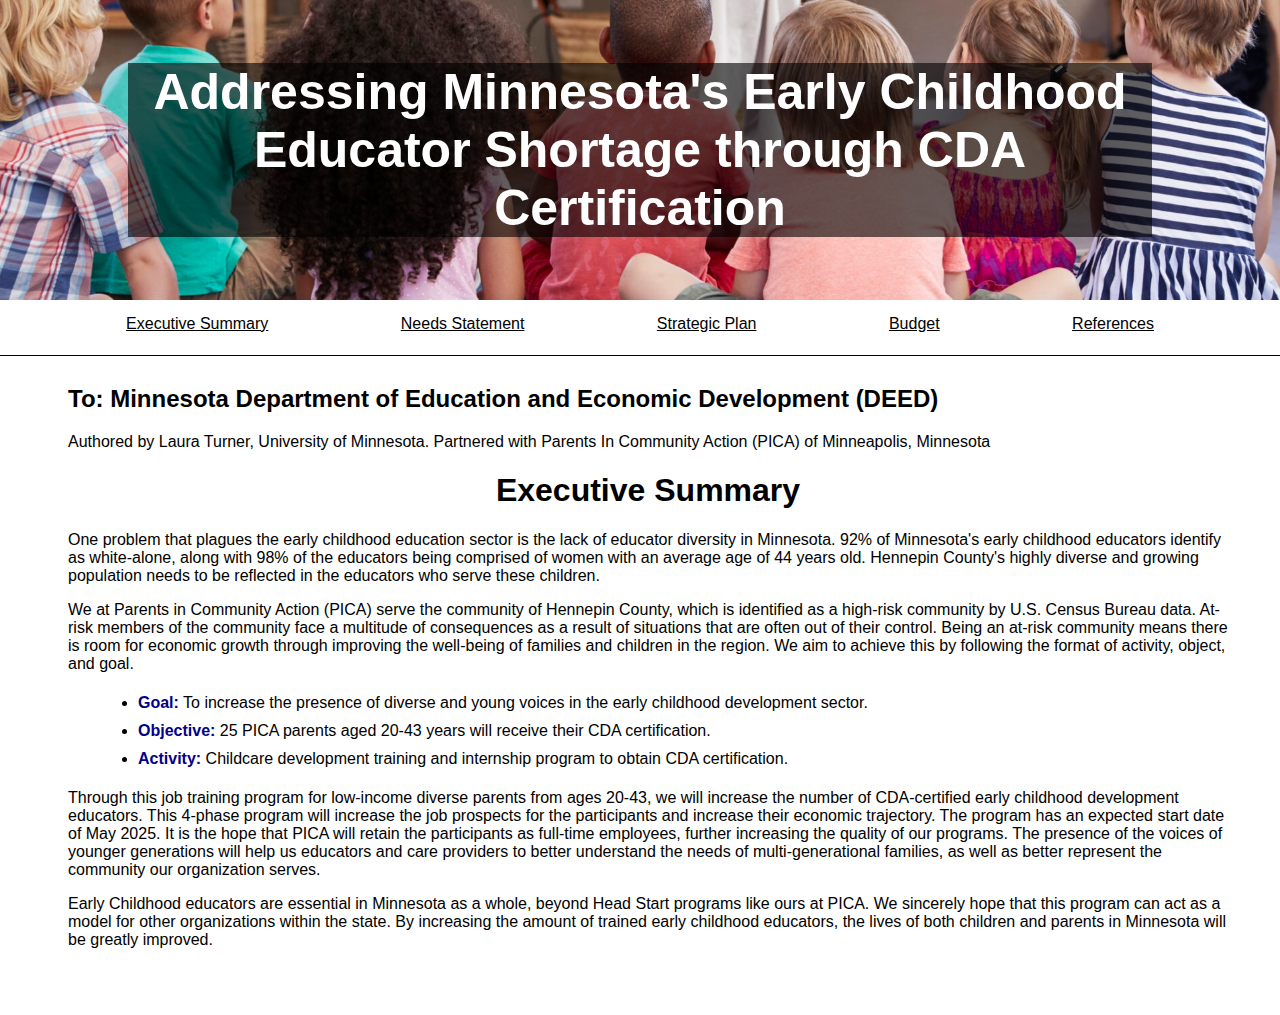
<file: index.html>
<!DOCTYPE html>
<html lang="en">
<head>
    <title>Executive Summary</title>
    <link rel="stylesheet" href="style.css">
</head>

<body>

<!--Hero Image-->
<div>
    <section class="hero">
        <h1 class="herotitle">Addressing Minnesota's Early Childhood Educator Shortage through CDA Certification</h1>
    </section>
</div>

<!--Nav Bar-->
<div>
    <section class="navigation">
        <nav>
            <a class="nav" href="index.html">Executive Summary</a>
            <a class="nav" href="needs_statement.html">Needs Statement</a>
            <a class="nav" href="strategic_plan.html">Strategic Plan</a>
            <a class="nav" href="budget.html">Budget</a>
            <a class="nav" href="references.html">References</a>
        </nav>	
    </section>
</div>

<!--Page contents-->

<div class="content">
<h2>To: Minnesota Department of Education and Economic Development (DEED)</h2>
<p>Authored by Laura Turner, University of Minnesota. Partnered with Parents In Community Action (PICA) of Minneapolis, Minnesota</p>

<h1>Executive Summary</h1>

    <p>One problem that plagues the early childhood education sector is the lack of educator diversity in Minnesota.
    92% of Minnesota's early childhood educators identify as white-alone,
    along with 98% of the educators being comprised of women with an average age of 44 years old.
    Hennepin County's highly diverse and growing population needs to be reflected in the educators who serve these children.</p>

    <p>We at Parents in Community Action (PICA) serve the community of Hennepin County,
    which is identified as a high-risk community by U.S. Census Bureau data.
    At-risk members of the community face a multitude of consequences as a result of situations that are often out of their control.
    Being an at-risk community means there is room for economic growth through improving the well-being of families and children in the region.
    We aim to achieve this by following the format of activity, object, and goal.</p>

    <ul>
        <li><strong>Goal:</strong> To increase the presence of diverse and young voices in the early childhood development sector.</li>
        <li><strong>Objective:</strong> 25 PICA parents aged 20-43 years will receive their CDA certification.</li>
        <li><strong>Activity:</strong> Childcare development training and internship program to obtain CDA certification.</li>
    </ul>

    <p>Through this job training program for low-income diverse parents from ages 20-43,
    we will increase the number of CDA-certified early childhood development educators.
    This 4-phase program will increase the job prospects for the participants and increase their economic trajectory.
    The program has an expected start date of May 2025.
    It is the hope that PICA will retain the participants as full-time employees,
    further increasing the quality of our programs.
    The presence of the voices of younger generations will help us educators and care providers to better understand the needs of multi-generational families,
    as well as better represent the community our organization serves.</p>

    <p>Early Childhood educators are essential in Minnesota as a whole,
    beyond Head Start programs like ours at PICA.
    We sincerely hope that this program can act as a model for other organizations within the state.
    By increasing the amount of trained early childhood educators,
    the lives of both children and parents in Minnesota will be greatly improved.</p>

</div>

<div>
    <section class="footer"></section>
</div>

</body>

</html>
</file>
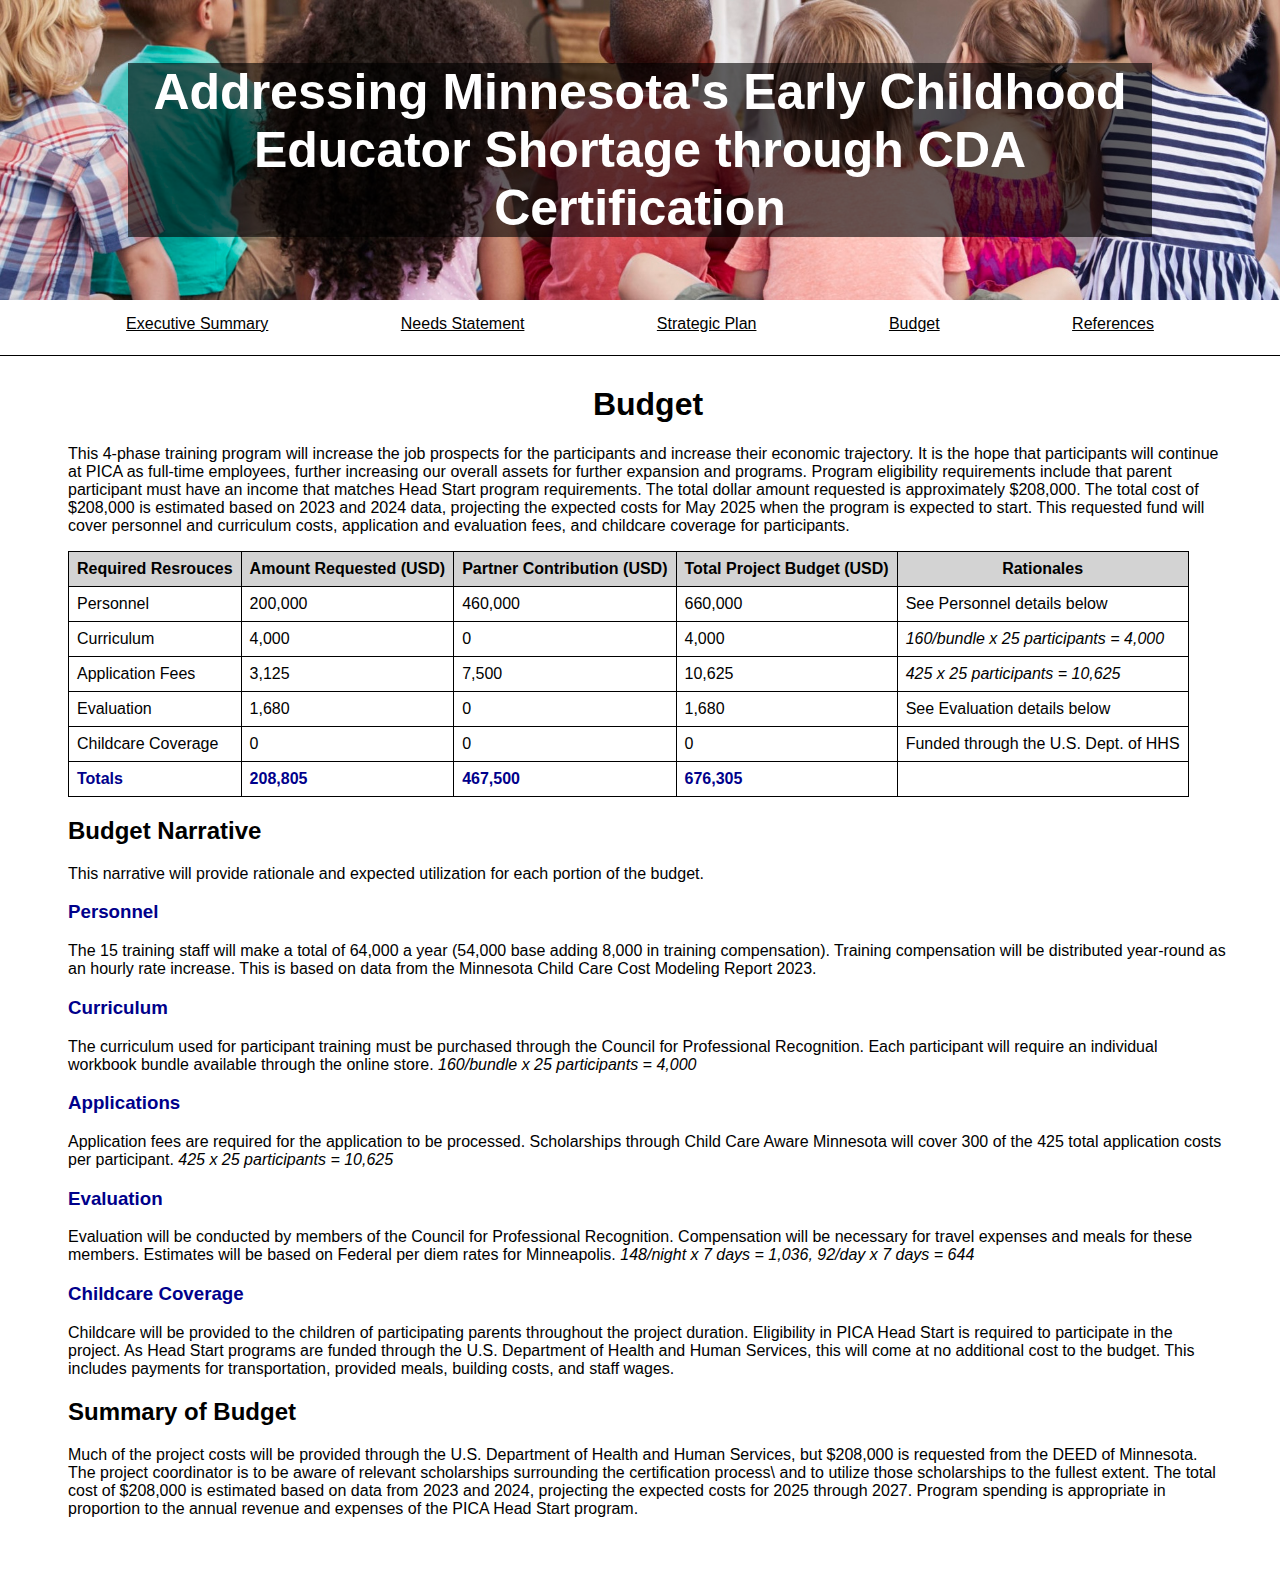
<file: budget.html>
<!DOCTYPE html>
<html lang="en">
<head>
    <title>Budget</title>
    <link rel="stylesheet" href="style.css">
</head>

<body>

<!--Hero Image-->
<div>
    <section class="hero">
        <h1 class="herotitle">Addressing Minnesota's Early Childhood Educator Shortage through CDA Certification</h1>
    </section>
</div>

<!--Nav Bar-->
<div>
    <section class="navigation">
        <nav>
            <a class="nav" href="index.html">Executive Summary</a>
            <a class="nav" href="needs_statement.html">Needs Statement</a>
            <a class="nav" href="strategic_plan.html">Strategic Plan</a>
            <a class="nav" href="budget.html">Budget</a>
            <a class="nav" href="references.html">References</a>
        </nav>	
    </section>
</div>

<!--Page contents-->

<div class="content">
<h1>Budget</h1>

    <p>This 4-phase training program will increase the job prospects for the participants and increase their economic trajectory.
        It is the hope that participants will continue at PICA as full-time employees,
        further increasing our overall assets for further expansion and programs.
        Program eligibility requirements include that parent participant must have an income that matches Head Start program requirements.
        The total dollar amount requested is approximately $208,000.
        The total cost of $208,000 is estimated based on 2023 and 2024 data,
        projecting the expected costs for May 2025 when the program is expected to start.
        This requested fund will cover personnel and curriculum costs, application and evaluation fees,
        and childcare coverage for participants. </p>

    <!--Required Resources Table-->
    <table>
        <thead>
            <tr>
                <th>Required Resrouces</th>
                <th>Amount Requested (USD)</th>
                <th>Partner Contribution (USD)</th>
                <th>Total Project Budget (USD)</th>
                <th>Rationales</th>
            </tr>
        </thead>
        <tbody>
            <tr>
                <td>Personnel</td>
                <td>200,000</td>
                <td>460,000</td>
                <td>660,000</td>
                <td>See Personnel details below</td>
            </tr>
            <tr>
                <td>Curriculum</td>
                <td>4,000</td>
                <td>0</td>
                <td>4,000</td>
                <td><calc>160/bundle x 25 participants = 4,000</calc></td>
            </tr>
            <tr>
                <td>Application Fees</td>
                <td>3,125</td>
                <td>7,500</td>
                <td>10,625</td>
                <td><calc>425 x 25 participants = 10,625</calc></td>
            </tr>
            <tr>
                <td>Evaluation</td>
                <td>1,680</td>
                <td>0</td>
                <td>1,680</td>
                <td>See Evaluation details below</td>
            </tr>
            <tr>
                <td>Childcare Coverage</td>
                <td>0</td>
                <td>0</td>
                <td>0</td>
                <td>Funded through the U.S. Dept. of HHS</td>
            </tr>
             <tr>
                <td><strong>Totals</strong></td>
                <td><strong>208,805</strong></td>
                <td><strong>467,500</strong></td>
                <td><strong>676,305</strong></td>
                <td> </td>
            </tr>

        </tbody>
    </table>

<h2>Budget Narrative</h2>

    <p>This narrative will provide rationale and expected utilization for each portion of the budget.</p>

<h3>Personnel</h3>

    <p>The 15 training staff will make a total of 64,000 a year (54,000 base adding 8,000 in training compensation).
        Training compensation will be distributed year-round as an hourly rate increase.
        This is based on data from the Minnesota Child Care Cost Modeling Report 2023.</p>

<h3>Curriculum</h3>

    <p>The curriculum used for participant training must be purchased through the Council for Professional Recognition.
        Each participant will require an individual workbook bundle available through the online store.
        <calc>160/bundle x 25 participants = 4,000</calc></p>

<h3>Applications</h3>

    <p>Application fees are required for the application to be processed.
        Scholarships through Child Care Aware Minnesota will cover 300 of the 425 total application costs per participant.
	    <calc>425 x 25 participants = 10,625</calc></p>

<h3>Evaluation</h3>

    <p>Evaluation will be conducted by members of the Council for Professional Recognition.
        Compensation will be necessary for travel expenses and meals for these members.
        Estimates will be based on Federal per diem rates for Minneapolis.
	    <calc>148/night x 7 days = 1,036, 92/day x 7 days = 644</calc>

</p>

<h3>Childcare Coverage</h3>

    <p>Childcare will be provided to the children of participating parents throughout the project duration.
        Eligibility in PICA Head Start is required to participate in the project.
        As Head Start programs are funded through the U.S. Department of Health and Human Services,
        this will come at no additional cost to the budget.
        This includes payments for transportation, provided meals, building costs, and staff wages.</p>

<h2>Summary of Budget</h2>
    
    <p>Much of the project costs will be provided through the U.S. Department of Health and Human Services,
        but $208,000 is requested from the DEED of Minnesota.
        The project coordinator is to be aware of relevant scholarships surrounding the certification process\
        and to utilize those scholarships to the fullest extent.
        The total cost of $208,000 is estimated based on data from 2023 and 2024,
        projecting the expected costs for 2025 through 2027.
        Program spending is appropriate in proportion to the annual revenue and expenses of the PICA Head Start program.</p>

</div>

</body>

</html>
</file>
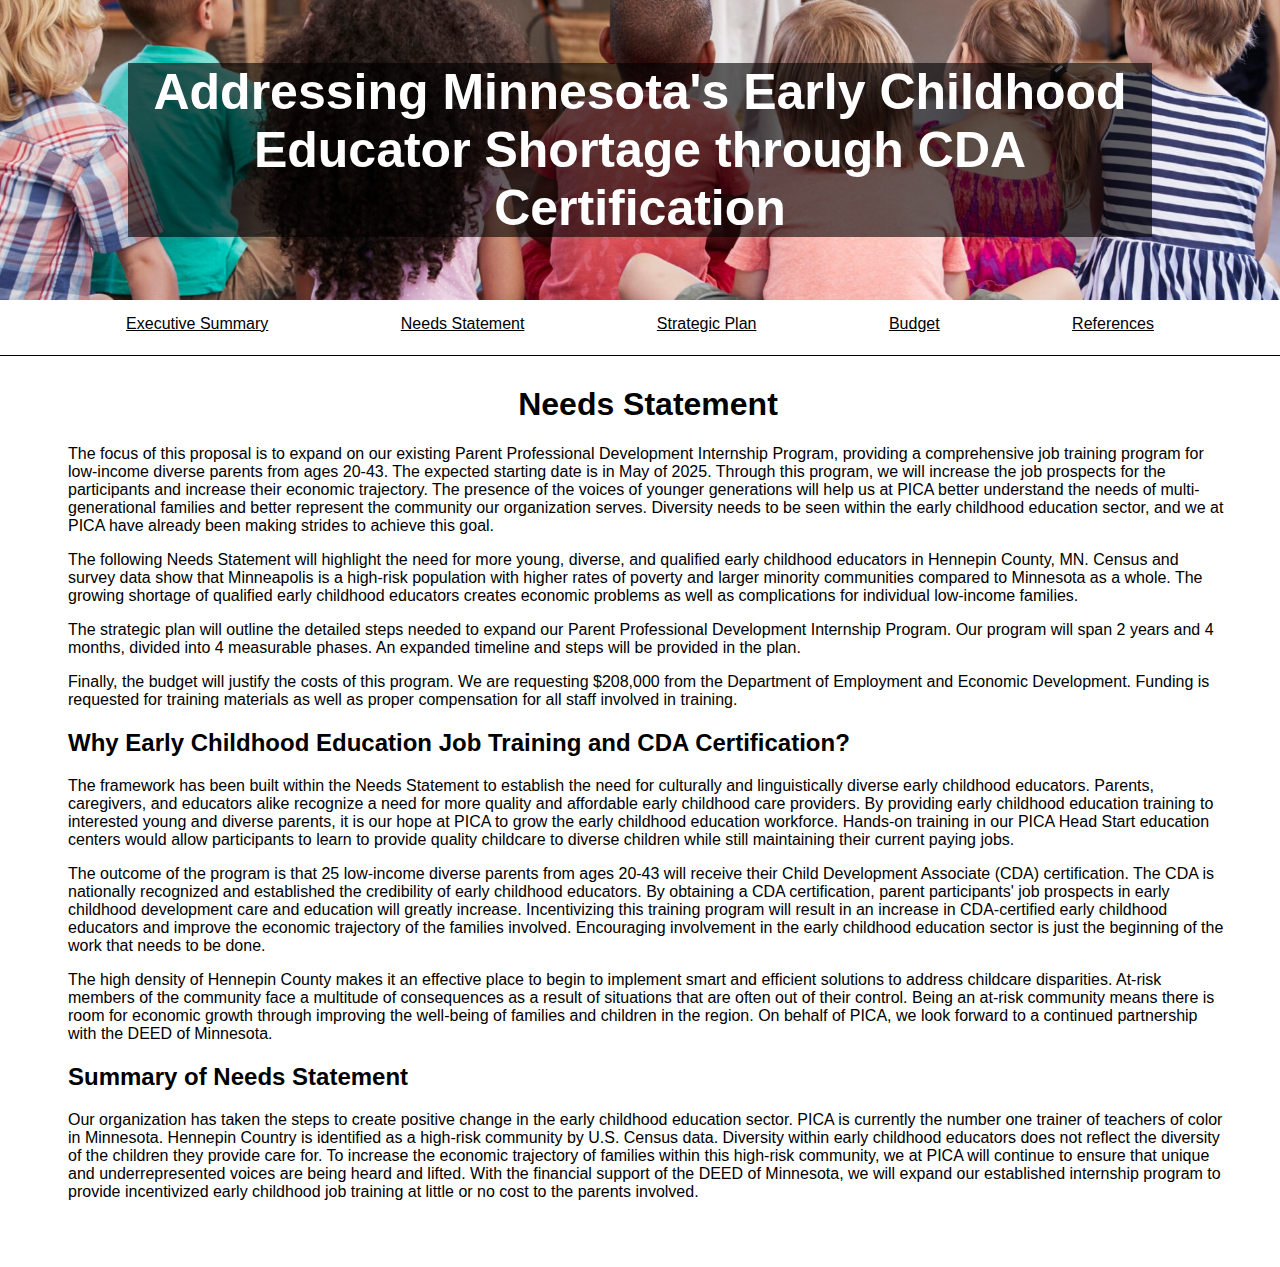
<file: needs_statement.html>
<!DOCTYPE html>
<html lang="en">
<head>
    <title>Needs Statement</title>
    <link rel="stylesheet" href="style.css">
</head>

<body>

<!--Hero Image-->
<div>
    <section class="hero">
        <h1 class="herotitle">Addressing Minnesota's Early Childhood Educator Shortage through CDA Certification</h1>
    </section>
</div>

<!--Nav Bar-->
<div>
    <section class="navigation">
        <nav>
            <a class="nav" href="index.html">Executive Summary</a>
            <a class="nav" href="needs_statement.html">Needs Statement</a>
            <a class="nav" href="strategic_plan.html">Strategic Plan</a>
            <a class="nav" href="budget.html">Budget</a>
            <a class="nav" href="references.html">References</a>
        </nav>	
    </section>
</div>

<!--Page contents-->

<div class="content">
<h1>Needs Statement</h1>

    <p>The focus of this proposal is to expand on our existing Parent Professional Development Internship Program,
        providing a comprehensive job training program for low-income diverse parents from ages 20-43.
        The expected starting date is in May of 2025.
        Through this program, we will increase the job prospects for the participants and increase their economic trajectory.
        The presence of the voices of younger generations will help us at PICA better understand the needs of multi-generational families and better represent the community our organization serves.
        Diversity needs to be seen within the early childhood education sector,
        and we at PICA have already been making strides to achieve this goal.</p>

    <p> The following Needs Statement will highlight the need for more young, diverse, and qualified early childhood educators in Hennepin County, MN.
        Census and survey data show that Minneapolis is a high-risk population with higher rates of poverty and larger minority communities compared to Minnesota as a whole.
        The growing shortage of qualified early childhood educators creates economic problems as well as complications for individual low-income families.</p>

    <p>The strategic plan will outline the detailed steps needed to expand our Parent Professional Development Internship Program.
        Our program will span 2 years and 4 months, divided into 4 measurable phases.
        An expanded timeline and steps will be provided in the plan.</p>

    <p>Finally, the budget will justify the costs of this program.
        We are requesting $208,000 from the Department of Employment and Economic Development.
        Funding is requested for training materials as well as proper compensation for all staff involved in training.</p>


<h2>Why Early Childhood Education Job Training and CDA Certification?</h2>

    <p>The framework has been built within the Needs Statement to establish the need for culturally and linguistically diverse early childhood educators.
        Parents, caregivers, and educators alike recognize a need for more quality and affordable early childhood care providers.
        By providing early childhood education training to interested young and diverse parents,
        it is our hope at PICA to grow the early childhood education workforce.
        Hands-on training in our PICA Head Start education centers
        would allow participants to learn to provide quality childcare to diverse children while still maintaining their current paying jobs.</p>

    <p>The outcome of the program is that 25 low-income diverse parents from ages 20-43 will receive their Child Development Associate (CDA) certification.
        The CDA is nationally recognized and established the credibility of early childhood educators.
        By obtaining a CDA certification, parent participants' job prospects in early childhood development care and education will greatly increase.
        Incentivizing this training program will result in an increase in CDA-certified early childhood educators and improve the economic trajectory of the families involved.
        Encouraging involvement in the early childhood education sector is just the beginning of the work that needs to be done.</p>

    <p>The high density of Hennepin County makes it an effective place to begin to implement smart and efficient solutions to address childcare disparities.
        At-risk members of the community face a multitude of consequences as a result of situations that are often out of their control.
        Being an at-risk community means there is room for economic growth through improving the well-being of families and children in the region.
        On behalf of PICA, we look forward to a continued partnership with the DEED of Minnesota.</p>

<h2>Summary of Needs Statement</h2>

    <p>Our organization has taken the steps to create positive change in the early childhood education sector.
        PICA is currently the number one trainer of teachers of color in Minnesota.
        Hennepin Country is identified as a high-risk community by U.S. Census data.
        Diversity within early childhood educators does not reflect the diversity of the children they provide care for.
        To increase the economic trajectory of families within this high-risk community, 
        we at PICA will continue to ensure that unique and underrepresented voices are being heard and lifted.
        With the financial support of the DEED of Minnesota,
        we will expand our established internship program to provide incentivized early childhood job training
        at little or no cost to the parents involved.</p>

</div>

</body>

</html>
</file>
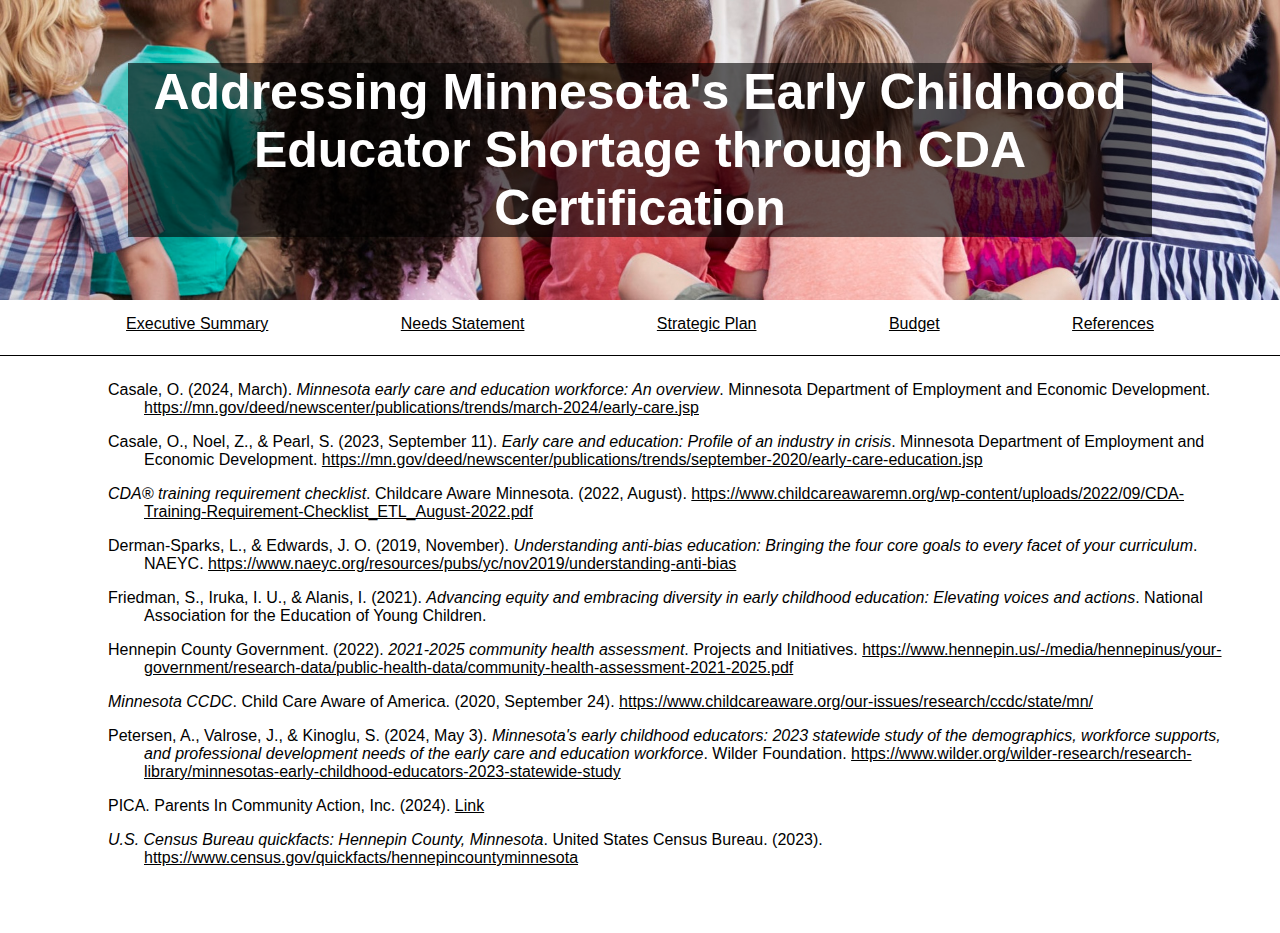
<file: references.html>
<!DOCTYPE html>
<html lang="en">
<head>
    <title>References</title>
    <link rel="stylesheet" href="style.css">
</head>

<body>

<!--Hero Image-->
<div>
    <section class="hero">
        <h1 class="herotitle">Addressing Minnesota's Early Childhood Educator Shortage through CDA Certification</h1>
    </section>
</div>

<!--Nav Bar-->
<div>
    <section class="navigation">
        <nav>
            <a class="nav" href="index.html">Executive Summary</a>
            <a class="nav" href="needs_statement.html">Needs Statement</a>
            <a class="nav" href="strategic_plan.html">Strategic Plan</a>
            <a class="nav" href="budget.html">Budget</a>
            <a class="nav" href="references.html">References</a>
        </nav>	
    </section>
</div>

<!--Page contents-->

<div class="content">

    <p class="hangingindent">
        Casale, O. (2024, March). 
        <i>Minnesota early care and education workforce: An overview</i>. 
        Minnesota Department of Employment and Economic Development. 
        <a class="citation" href="https://mn.gov/deed/newscenter/publications/trends/march-2024/early-care.jsp" >https://mn.gov/deed/newscenter/publications/trends/march-2024/early-care.jsp</a>
    </p>

    <p class="hangingindent">
        Casale, O., Noel, Z., & Pearl, S. (2023, September 11). 
        <i>Early care and education: Profile of an industry in crisis</i>. 
        Minnesota Department of Employment and Economic Development. 
        <a class="citation" href="https://mn.gov/deed/newscenter/publications/trends/september-2020/early-care-education.jsp">https://mn.gov/deed/newscenter/publications/trends/september-2020/early-care-education.jsp</a>
    </p>

    <p class="hangingindent">
        <i>CDA® training requirement checklist</i>. 
        Childcare Aware Minnesota. (2022, August). 
        <a class="citation" href="https://www.childcareawaremn.org/wp-content/uploads/2022/09/CDA-Training-Requirement-Checklist_ETL_August-2022.pdf">https://www.childcareawaremn.org/wp-content/uploads/2022/09/CDA-Training-Requirement-Checklist_ETL_August-2022.pdf</a>
    </p>

    <p class="hangingindent">
        Derman-Sparks, L., & Edwards, J. O. (2019, November). 
        <i>Understanding anti-bias education: Bringing the four core goals to every facet of your curriculum</i>. 
        NAEYC. 
        <a class="citation" href="https://www.naeyc.org/resources/pubs/yc/nov2019/understanding-anti-bias">https://www.naeyc.org/resources/pubs/yc/nov2019/understanding-anti-bias</a>
    </p>

    <p class="hangingindent">
        Friedman, S., Iruka, I. U., & Alanis, I. (2021).
        <i>Advancing equity and embracing diversity in early childhood education: Elevating voices and actions</i>.
        National Association for the Education of Young Children.
    </p>

    <p class="hangingindent">
        Hennepin County Government. (2022).
        <i>2021-2025 community health assessment</i>.
        Projects and Initiatives. 
        <a class="citation" href="https://www.hennepin.us/-/media/hennepinus/your-government/research-data/public-health-data/community-health-assessment-2021-2025.pdf">https://www.hennepin.us/-/media/hennepinus/your-government/research-data/public-health-data/community-health-assessment-2021-2025.pdf</a>
    </p>

    <p class="hangingindent">
        <i>Minnesota CCDC</i>. 
        Child Care Aware of America. (2020, September 24). 
        <a class="citation" href="https://www.childcareaware.org/our-issues/research/ccdc/state/mn/">https://www.childcareaware.org/our-issues/research/ccdc/state/mn/</a>
    </p>

    <p class="hangingindent">
        Petersen, A., Valrose, J., & Kinoglu, S. (2024, May 3). 
        <i>Minnesota's early childhood educators: 2023 statewide study of the demographics, workforce supports, and professional development needs of the early care and education workforce</i>. 
        Wilder Foundation. 
        <a class="citation" href="https://www.wilder.org/wilder-research/research-library/minnesotas-early-childhood-educators-2023-statewide-study">https://www.wilder.org/wilder-research/research-library/minnesotas-early-childhood-educators-2023-statewide-study</a>
    </p>

    <p class="hangingindent">
        PICA. Parents In Community Action, Inc. (2024). 
        <a class="citation" href="https://www.picaheadstart.org/" target="_blank">Link</a>
    </p>

    <p class="hangingindent">
        <i>U.S. Census Bureau quickfacts: Hennepin County, Minnesota</i>. 
        United States Census Bureau. (2023). 
        <a class="citation" href="https://www.census.gov/quickfacts/hennepincountyminnesota">https://www.census.gov/quickfacts/hennepincountyminnesota</a>
    </p>

</div>



</body>

</html>
</file>
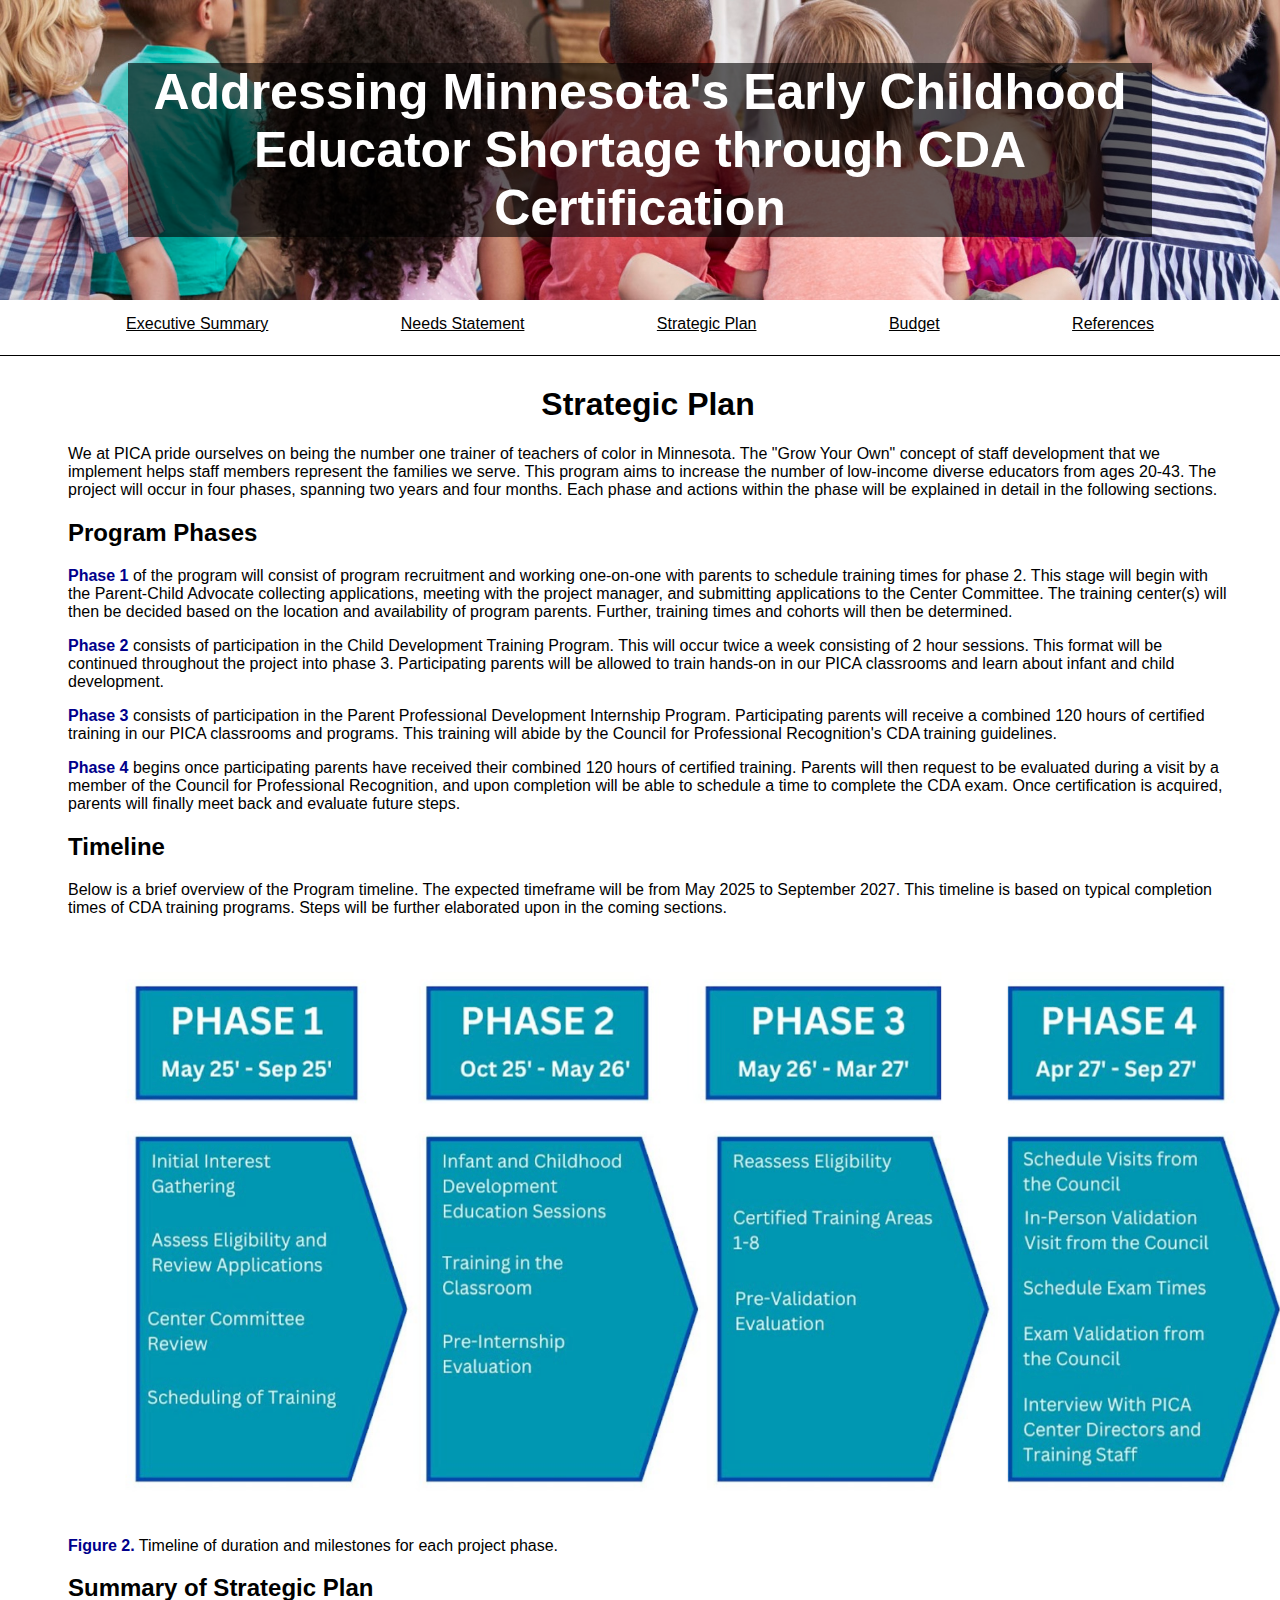
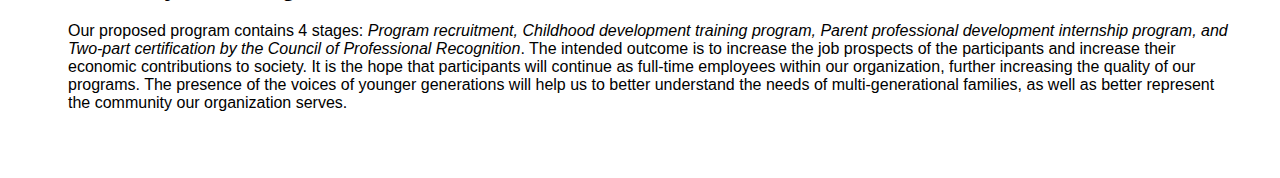
<file: strategic_plan.html>
<!DOCTYPE html>
<html lang="en">
<head>
    <title>Strategic Plan</title>
    <link rel="stylesheet" href="style.css">
</head>

<body>

<!--Hero Image-->
<div>
    <section class="hero">
        <h1 class="herotitle">Addressing Minnesota's Early Childhood Educator Shortage through CDA Certification</h1>
    </section>
</div>

<!--Nav Bar-->
<div>
    <section class="navigation">
        <nav>
            <a class="nav" href="index.html">Executive Summary</a>
            <a class="nav" href="needs_statement.html">Needs Statement</a>
            <a class="nav" href="strategic_plan.html">Strategic Plan</a>
            <a class="nav" href="budget.html">Budget</a>
            <a class="nav" href="references.html">References</a>
        </nav>	
    </section>
</div>

<!--Page contents-->

<div class="content">
<h1>Strategic Plan</h1>

    <p>We at PICA pride ourselves on being the number one trainer of teachers of color in Minnesota.
        The "Grow Your Own" concept of staff development that we implement helps staff members represent the families we serve.
        This program aims to increase the number of low-income diverse educators from ages 20-43.
        The project will occur in four phases, spanning two years and four months.
        Each phase and actions within the phase will be explained in detail in the following sections.</p>

<h2>Program Phases</h2>

    <p><strong>Phase 1</strong> of the program will consist of program recruitment
        and working one-on-one with parents to schedule training times for phase 2.
        This stage will begin with the Parent-Child Advocate collecting applications,
        meeting with the project manager, and submitting applications to the Center Committee.
        The training center(s) will then be decided based on the location and availability of program parents.
        Further, training times and cohorts will then be determined.</p>

    <p><strong>Phase 2</strong> consists of participation in the Child Development Training Program.
        This will occur twice a week consisting of 2 hour sessions.
        This format will be continued throughout the project into phase 3.
        Participating parents will be allowed to train hands-on in our PICA classrooms and learn about infant and child development.</p>

    <p><strong>Phase 3</strong> consists of participation in the Parent Professional Development Internship Program.
        Participating parents will receive a combined 120 hours of certified training in our PICA classrooms and programs.
        This training will abide by the Council for Professional Recognition's CDA training guidelines.</p>

    <p><strong>Phase 4</strong> begins once participating parents have received their combined 120 hours of certified training.
        Parents will then request to be evaluated during a visit by a member of the Council for Professional Recognition,
        and upon completion will be able to schedule a time to complete the CDA exam.
        Once certification is acquired, parents will finally meet back and evaluate future steps.</p>

<h2>Timeline</h2>

    <p>Below is a brief overview of the Program timeline.
        The expected timeframe will be from May 2025 to September 2027.
        This timeline is based on typical completion times of CDA training programs.
        Steps will be further elaborated upon in the coming sections.</p>

    <figure>
        <img src="strategicplantimeline.png"
        alt="Strategic plan timeline that highlights each step within the 4 phases of the project." width="1300" height="600px">
        <figcaption><strong>Figure 2.</strong> Timeline of duration and milestones for each project phase.</figcaption>
    </figure>

<h2>Summary of Strategic Plan</h2>

    <p>Our proposed program contains 4 stages: 
        <em>Program recruitment,
        Childhood development training program,
        Parent professional development internship program,
        and Two-part certification by the Council of Professional Recognition</em>. 
        The intended outcome is to increase the job prospects of the participants and increase their economic contributions to society.
        It is the hope that participants will continue as full-time employees within our organization,
        further increasing the quality of our programs.
        The presence of the voices of younger generations will help us to better understand the needs of multi-generational families,
        as well as better represent the community our organization serves.</p>

</div>


</body>

</html>
</file>
<file: style.css>
/* Header */

.hero {
    position: absolute;
    left: 0px;
    top: 0px;
    height: 300px;
    width: 100vw;
    background-image: url(hero_image.jpg);
    background-size: cover;
    display: flex;
    justify-content: center;
    align-items: center;
}

.herotitle {
    font-size: 50px;
    color: white;
    background-color: rgba(0, 0, 0, 0.6);
    width: 80vw;
    text-align: center;

}

.footer {
    height: 200px;
    width: 100vw;
}

.navigation {
    position: absolute;
    top: 315px;
    left: 0px;
    width: 100vw;
    height: 40px;
    display: flex;
    justify-content: center;
    border-bottom: black 1px solid;
}

.nav {
    text-decoration: underline;
    color: black;
    margin-right: 5vw;
    margin-left: 5vw;
    transition: 0.3s;
}

	.nav:hover {
		color: purple;
		transition: 0.3s;
	}

/* Body Content */

body {
    font-family: Arial, Helvetica, sans-serif;
}

.content {
    position: absolute;
    top: 365px;
    height: fit-content;
    width: 100vw;
    padding-bottom: 50px;
}

h1 {
    width: 100vw;
    display: flex;
    justify-content: center;
}

h2 {
    margin-left: 60px;
    color: black
}

h3 {
    margin-left: 60px;
    color: darkblue;
}

p {
    margin-left: 60px;
    margin-right: 60px;
}

ul {
    margin-left: 90px;
    margin-right: 60px;
}

li {
    padding-top: 5px;
    padding-bottom: 5px;
}

strong {
    color: darkblue;
}

em {
    font-style: italic;
}

calc {
    font-style: italic;
}

table {
    margin-left: 60px;
    margin-right: 60px;
    border-collapse: collapse;
}

td {
    border: 1px solid black;
    padding: 8px;
}

th {
    border: 1px solid black;
    padding: 8px;
    background-color: lightgray;
}

figure {
    margin-left: 60px;
}


.hangingindent {
    padding-left: 76px;
    text-indent: -36px;
}

.citation {
    color: black;
}

    .citation:hover {
        color: purple;
        transition: 0.3s;
    }
</file>
